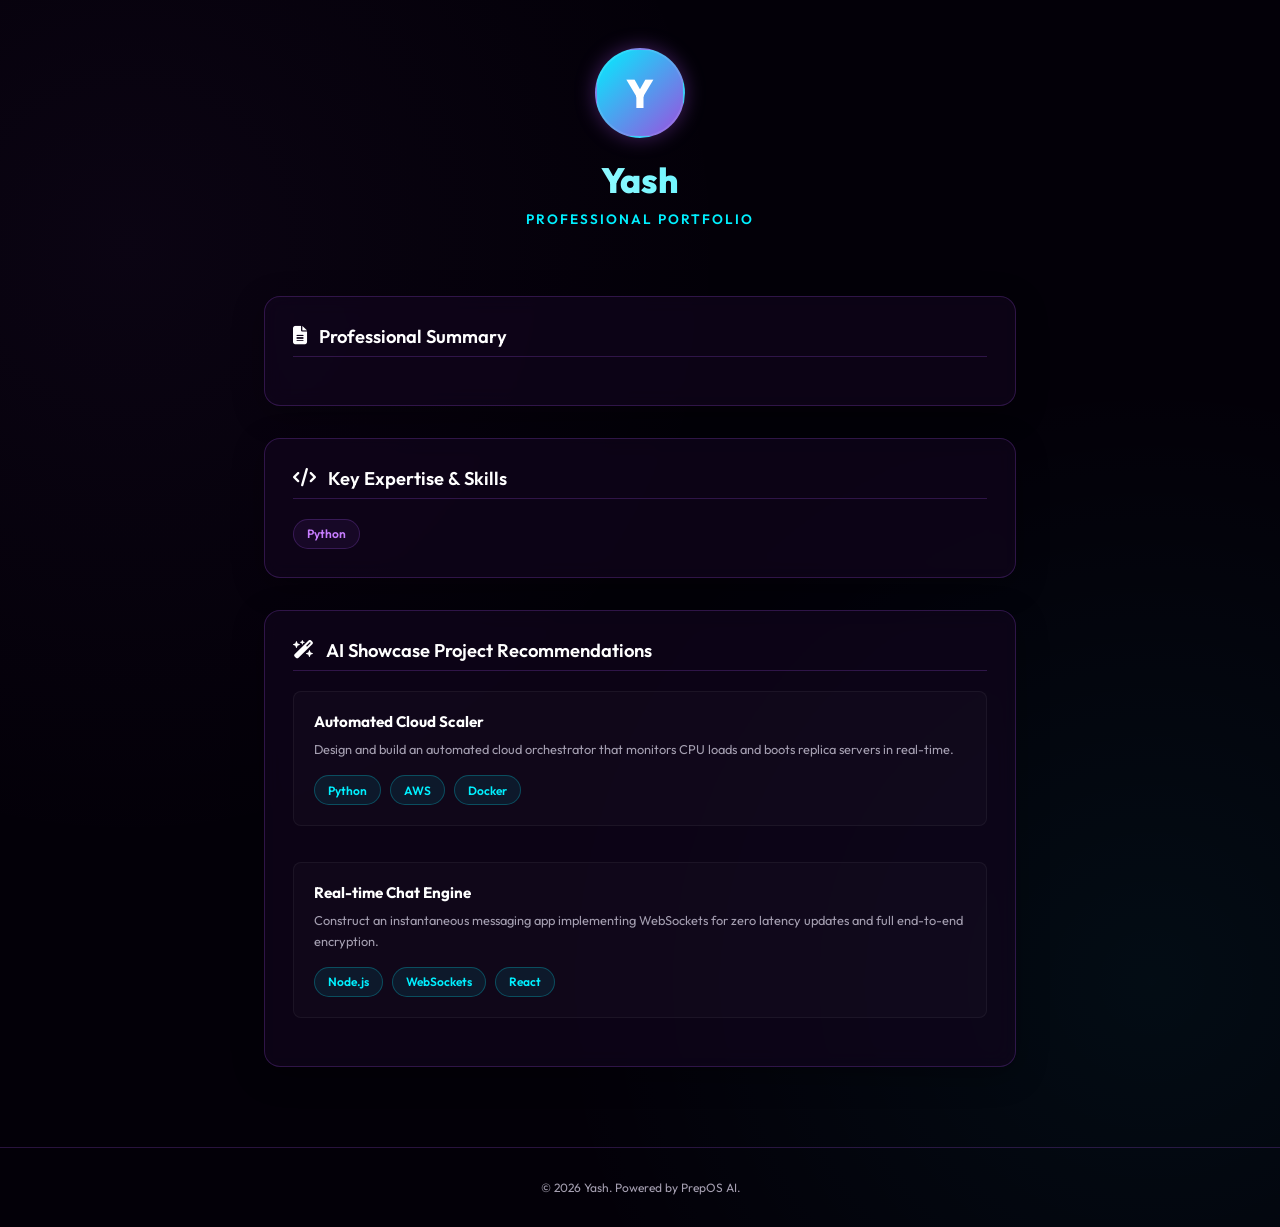
<file: static/portfolios/08b93e65.html>
<!DOCTYPE html>
<html lang="en">
<head>
    <meta charset="UTF-8">
    <meta name="viewport" content="width=device-width, initial-scale=1.0">
    <title>Yash | Professional Portfolio</title>
    <link href="https://fonts.googleapis.com/css2?family=Outfit:wght@300;400;600;800&display=swap" rel="stylesheet">
    <link rel="stylesheet" href="https://cdnjs.cloudflare.com/ajax/libs/font-awesome/6.4.0/css/all.min.css">
    <style>
        :root {
            --bg-dark: #030008;
            --card-bg: rgba(18, 5, 30, 0.65);
            --neon-blue: #00f0ff;
            --neon-purple: #9d4ede;
            --text-primary: #f3f0f7;
            --text-muted: #a59fb1;
            --border-color: rgba(157, 78, 221, 0.25);
        }
        * { margin: 0; padding: 0; box-sizing: border-box; }
        body {
            background-color: var(--bg-dark);
            color: var(--text-primary);
            font-family: 'Outfit', sans-serif;
            min-height: 100vh;
            display: flex;
            flex-direction: column;
            align-items: center;
            overflow-x: hidden;
            background-image: radial-gradient(circle at 10% 20%, rgba(157, 78, 221, 0.05) 0%, transparent 40%),
                              radial-gradient(circle at 90% 80%, rgba(0, 240, 255, 0.05) 0%, transparent 40%);
        }
        .container {
            width: 100%;
            max-width: 800px;
            padding: 3rem 1.5rem;
        }
        header {
            text-align: center;
            margin-bottom: 3rem;
        }
        .avatar {
            width: 90px;
            height: 90px;
            border-radius: 50%;
            background: linear-gradient(135deg, var(--neon-blue), var(--neon-purple));
            margin: 0 auto 1.25rem;
            display: flex;
            align-items: center;
            justify-content: center;
            font-size: 2.5rem;
            color: #fff;
            font-weight: 800;
            box-shadow: 0 0 20px rgba(157, 78, 221, 0.4);
            border: 2px solid rgba(255,255,255,0.1);
        }
        h1 {
            font-size: 2.2rem;
            font-weight: 800;
            margin-bottom: 0.5rem;
            background: linear-gradient(to right, #fff, var(--neon-blue));
            -webkit-background-clip: text;
            -webkit-text-fill-color: transparent;
        }
        .subtitle {
            color: var(--neon-blue);
            font-weight: 600;
            letter-spacing: 2px;
            font-size: 0.85rem;
            margin-bottom: 1rem;
            text-transform: uppercase;
        }
        .social-links {
            display: flex;
            justify-content: center;
            gap: 1.5rem;
            margin-top: 1.25rem;
        }
        .social-btn {
            color: var(--text-primary);
            font-size: 1.3rem;
            transition: all 0.3s ease;
            text-decoration: none;
            width: 44px;
            height: 44px;
            background: rgba(255,255,255,0.03);
            border: 1px solid var(--border-color);
            border-radius: 50%;
            display: flex;
            align-items: center;
            justify-content: center;
        }
        .social-btn:hover {
            color: var(--neon-blue);
            transform: translateY(-3px);
            border-color: var(--neon-blue);
            box-shadow: 0 0 10px rgba(0, 240, 255, 0.2);
        }
        .card {
            background: var(--card-bg);
            border: 1px solid var(--border-color);
            border-radius: 16px;
            padding: 1.75rem;
            margin-bottom: 2rem;
            backdrop-filter: blur(10px);
            box-shadow: 0 8px 32px rgba(0, 0, 0, 0.3);
        }
        h2 {
            font-size: 1.15rem;
            margin-bottom: 1.25rem;
            display: flex;
            align-items: center;
            gap: 0.75rem;
            color: #fff;
            border-bottom: 1px solid var(--border-color);
            padding-bottom: 0.5rem;
            font-weight: 600;
        }
        p {
            color: var(--text-muted);
            line-height: 1.6;
            font-size: 0.9rem;
        }
        .skill-list {
            display: flex;
            flex-wrap: wrap;
            gap: 0.6rem;
        }
        .skill-tag {
            background: rgba(157, 78, 221, 0.08);
            border: 1px solid var(--border-color);
            padding: 0.4rem 0.8rem;
            border-radius: 20px;
            font-size: 0.75rem;
            font-weight: 600;
            color: #c77dff;
        }
        .project-grid {
            display: grid;
            grid-template-columns: 1fr 1fr;
            gap: 1.25rem;
        }
        @media (max-width: 600px) {
            .project-grid { grid-template-columns: 1fr; }
        }
        .project-card {
            background: rgba(255, 255, 255, 0.02);
            border: 1px solid rgba(255, 255, 255, 0.05);
            border-radius: 8px;
            padding: 1.25rem;
            display: flex;
            flex-direction: column;
            justify-content: space-between;
        }
        .project-card h4 {
            color: #fff;
            margin-bottom: 0.5rem;
            font-size: 0.95rem;
        }
        .project-card p {
            font-size: 0.8rem;
            margin-bottom: 1rem;
        }
        .project-link {
            color: var(--neon-blue);
            text-decoration: none;
            font-size: 0.8rem;
            font-weight: 600;
            display: flex;
            align-items: center;
            gap: 0.25rem;
        }
        footer {
            text-align: center;
            padding: 2rem 0;
            color: var(--text-muted);
            font-size: 0.75rem;
            border-top: 1px solid var(--border-color);
            width: 100%;
            margin-top: auto;
        }
    </style>
</head>
<body>
    <div class="container">
        <header>
            <div class="avatar">Y</div>
            <h1>Yash</h1>
            <div class="subtitle">Professional Portfolio</div>
            <p style="max-width: 600px; margin: 1rem auto 0; font-size: 0.95rem; line-height: 1.5;"></p>
            <div class="social-links">
                
                
            </div>
        </header>

        <section class="card">
            <h2><i class="fa-solid fa-file-lines text-neon-blue"></i> Professional Summary</h2>
            <p style="white-space: pre-line;"></p>
        </section>

        <section class="card">
            <h2><i class="fa-solid fa-code text-neon-blue"></i> Key Expertise & Skills</h2>
            <div class="skill-list">
                <span class="skill-tag">Python</span>
            </div>
        </section>

        <section class="card" id="ai-projects-section">
            <h2><i class="fa-solid fa-wand-magic-sparkles text-neon-blue"></i> AI Showcase Project Recommendations</h2>
            <div class="project-grid" style="grid-template-columns: 1fr; gap: 1rem;">
                
        <div class="project-card" style="margin-bottom: 1.25rem; padding: 1.25rem; background: rgba(255, 255, 255, 0.02); border: 1px solid rgba(255, 255, 255, 0.05); border-radius: 8px;">
            <h4 style="color: #fff; margin-bottom: 0.5rem; font-size: 0.95rem;">Automated Cloud Scaler</h4>
            <p style="font-size: 0.8rem; margin-bottom: 1rem; color: var(--text-muted);">Design and build an automated cloud orchestrator that monitors CPU loads and boots replica servers in real-time.</p>
            <div class="skill-list"><span class="skill-tag" style="background: rgba(0, 240, 255, 0.08); color: #00f0ff; border-color: rgba(0, 240, 255, 0.25);">Python</span><span class="skill-tag" style="background: rgba(0, 240, 255, 0.08); color: #00f0ff; border-color: rgba(0, 240, 255, 0.25);">AWS</span><span class="skill-tag" style="background: rgba(0, 240, 255, 0.08); color: #00f0ff; border-color: rgba(0, 240, 255, 0.25);">Docker</span></div>
        </div>
        
        <div class="project-card" style="margin-bottom: 1.25rem; padding: 1.25rem; background: rgba(255, 255, 255, 0.02); border: 1px solid rgba(255, 255, 255, 0.05); border-radius: 8px;">
            <h4 style="color: #fff; margin-bottom: 0.5rem; font-size: 0.95rem;">Real-time Chat Engine</h4>
            <p style="font-size: 0.8rem; margin-bottom: 1rem; color: var(--text-muted);">Construct an instantaneous messaging app implementing WebSockets for zero latency updates and full end-to-end encryption.</p>
            <div class="skill-list"><span class="skill-tag" style="background: rgba(0, 240, 255, 0.08); color: #00f0ff; border-color: rgba(0, 240, 255, 0.25);">Node.js</span><span class="skill-tag" style="background: rgba(0, 240, 255, 0.08); color: #00f0ff; border-color: rgba(0, 240, 255, 0.25);">WebSockets</span><span class="skill-tag" style="background: rgba(0, 240, 255, 0.08); color: #00f0ff; border-color: rgba(0, 240, 255, 0.25);">React</span></div>
        </div>
        
            </div>
        </section>

        <section class="card" id="projects-section" style="display: none;">
            <h2><i class="fa-solid fa-cubes text-neon-blue"></i> GitHub Projects</h2>
            <div class="project-grid" id="github-repos-list"></div>
        </section>
    </div>

    <footer>
        &copy; 2026 Yash. Powered by PrepOS AI.
    </footer>

    <script>
        const githubUser = "";
        if (githubUser) {
            fetch(`https://api.github.com/users/${githubUser}/repos?sort=updated&per_page=4`)
                .then(res => res.json())
                .then(data => {
                    if (Array.isArray(data) && data.length > 0) {
                        const container = document.getElementById("github-repos-list");
                        const section = document.getElementById("projects-section");
                        section.style.display = "block";
                        
                        data.forEach(repo => {
                            const card = document.createElement("div");
                            card.className = "project-card";
                            card.innerHTML = `
                                <div>
                                    <h4>${repo.name}</h4>
                                    <p>${repo.description || 'No description provided.'}</p>
                                </div>
                                <a href="${repo.html_url}" target="_blank" class="project-link">
                                    View Repository <i class="fa-solid fa-arrow-up-right-from-square"></i>
                                </a>
                            `;
                            container.appendChild(card);
                        });
                    }
                })
                .catch(err => console.error("Error loading repos:", err));
        }
    </script>
</body>
</html>
</file>
